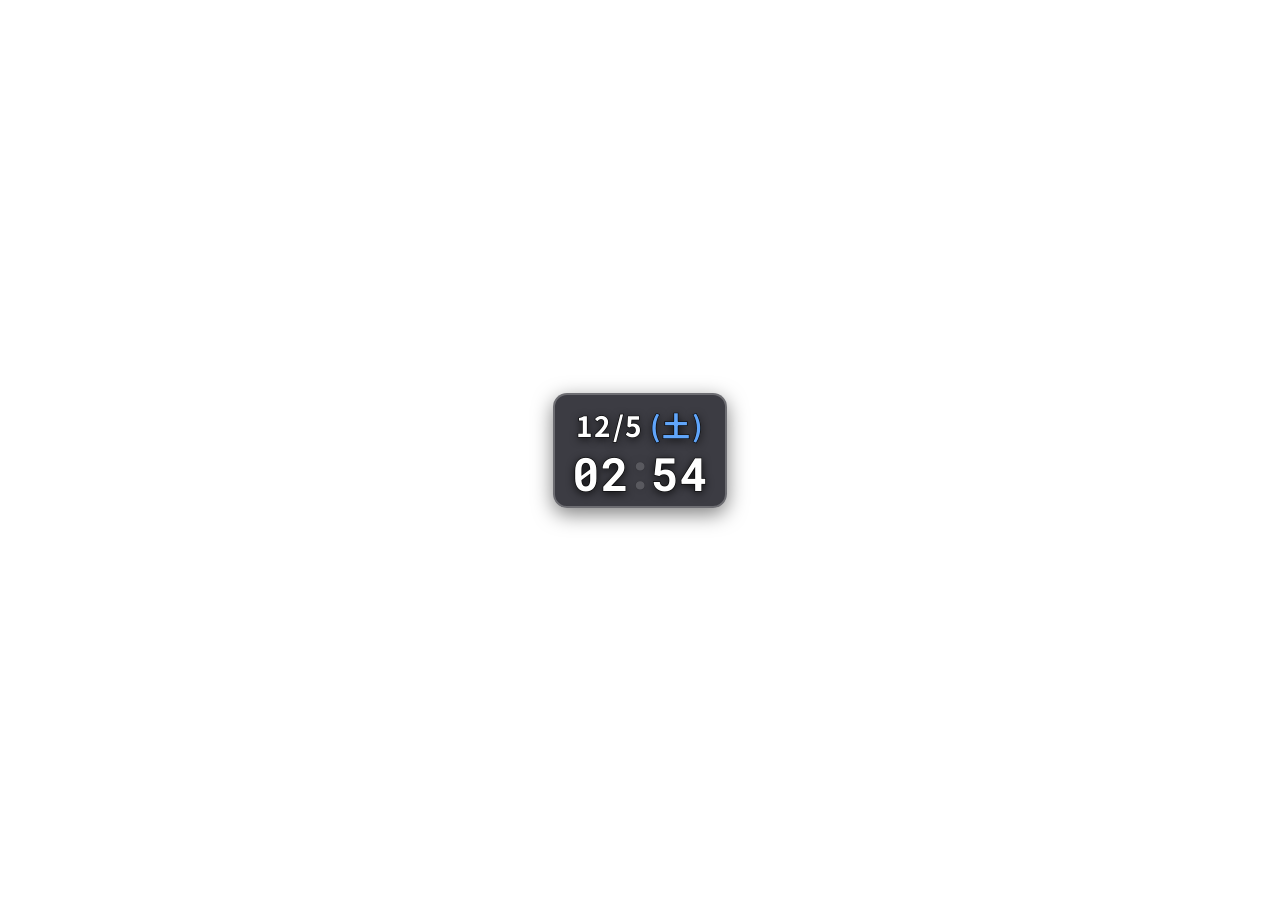
<file: Clock/Date.html>
<!DOCTYPE html>
<html lang="ja">
<head>
  <meta charset="UTF-8">
  <meta name="viewport" content="width=device-width, initial-scale=1.0">
  <title>Stream Clock & Date Widget</title>
  <!-- 等幅性に優れた Google Fonts -->
  <link rel="preconnect" href="https://fonts.googleapis.com">
  <link rel="preconnect" href="https://fonts.gstatic.com" crossorigin>
  <link href="https://fonts.googleapis.com/css2?family=Noto+Sans+JP:wght@700&family=Roboto+Mono:wght@700&display=swap" rel="stylesheet">

  <link rel="stylesheet" href="css/style.css">
</head>
<body>

  <div class="clock-card">
    <!-- 1行目: 日付と曜日 -->
    <div class="date-row">
      <span id="date-text">--/--</span>
      <span id="day-text" class="day-text">(--)</span>
    </div>

    <!-- 2行目: 時刻 (hh:mm) -->
    <div class="time-row">
      <span id="h1" class="digit">0</span>
      <span id="h2" class="digit">0</span>
      <span id="colon" class="colon">:</span>
      <span id="m1" class="digit">0</span>
      <span id="m2" class="digit">0</span>
    </div>
  </div>

  <script src="js/clock.js"></script>
</body>
</html>
</file>
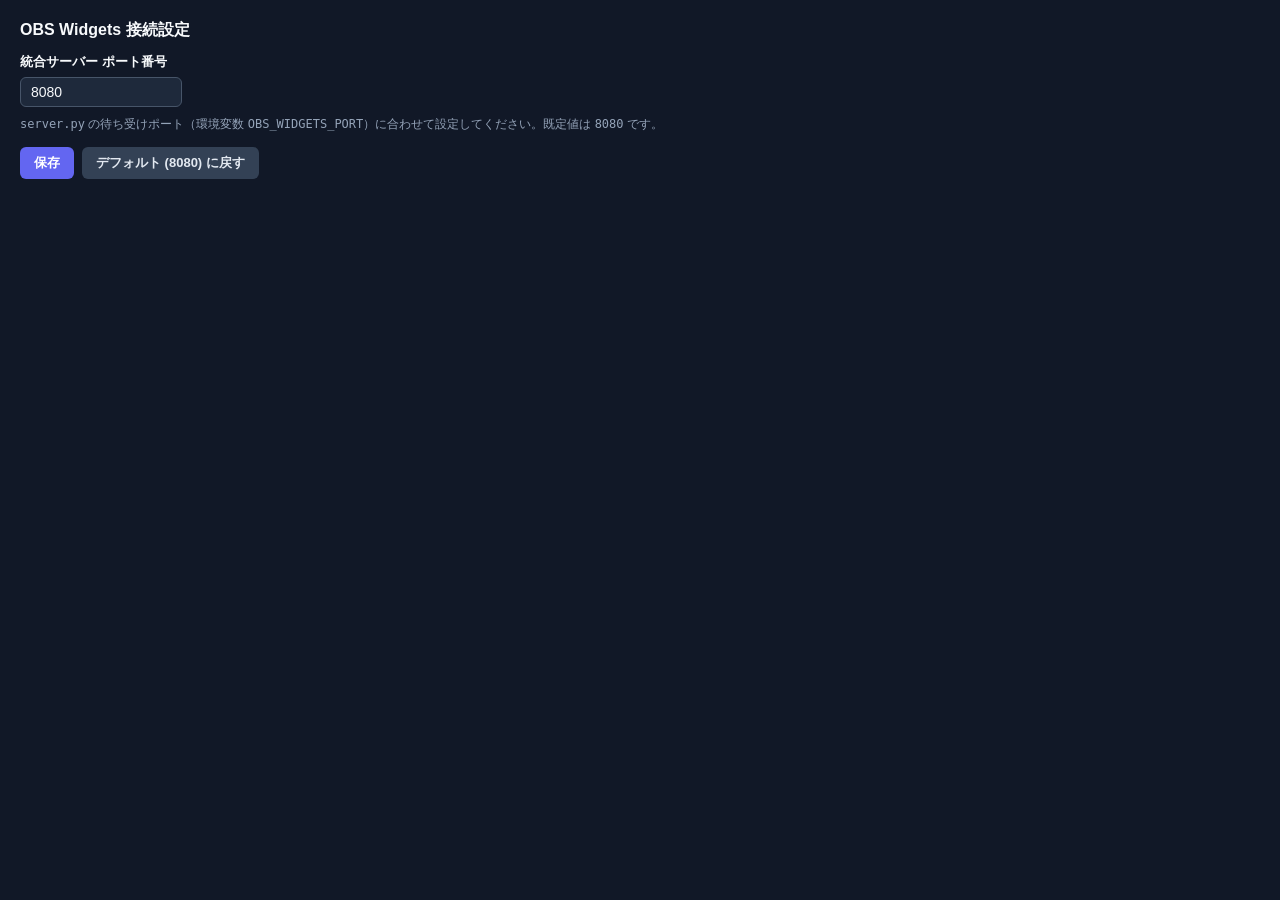
<file: jimakuChan-auto-lang/options.html>
<!DOCTYPE html>
<html lang="ja">
<head>
  <meta charset="UTF-8">
  <title>jimakuChan Auto Language Bridge 設定</title>
  <style>
    body {
      font-family: -apple-system, BlinkMacSystemFont, "Segoe UI", Roboto, sans-serif;
      background: #111827;
      color: #f8fafc;
      margin: 0;
      padding: 20px;
      min-width: 340px;
    }
    h1 {
      font-size: 16px;
      margin: 0 0 12px;
    }
    label {
      display: block;
      font-size: 13px;
      font-weight: 600;
      margin-bottom: 6px;
    }
    input[type="number"] {
      width: 140px;
      padding: 6px 10px;
      border-radius: 6px;
      border: 1px solid #475569;
      background: #1e293b;
      color: #f8fafc;
      font-size: 14px;
    }
    .hint {
      font-size: 12px;
      color: #94a3b8;
      margin: 8px 0 14px;
      line-height: 1.5;
    }
    .actions {
      display: flex;
      gap: 8px;
    }
    button {
      padding: 7px 14px;
      border-radius: 6px;
      border: none;
      font-size: 13px;
      font-weight: 600;
      cursor: pointer;
    }
    #btn-save {
      background: #6366f1;
      color: #ffffff;
    }
    #btn-reset {
      background: #334155;
      color: #e2e8f0;
    }
    #status {
      margin-top: 12px;
      font-size: 12px;
      min-height: 18px;
    }
    .status-ok { color: #34d399; }
    .status-err { color: #f87171; }
  </style>
</head>
<body>
  <h1>OBS Widgets 接続設定</h1>
  <label for="server-port">統合サーバー ポート番号</label>
  <input type="number" id="server-port" min="1" max="65535" step="1" value="8080">
  <p class="hint">
    <code>server.py</code> の待ち受けポート（環境変数 <code>OBS_WIDGETS_PORT</code>）に合わせて設定してください。既定値は <code>8080</code> です。
  </p>
  <div class="actions">
    <button id="btn-save" type="button">保存</button>
    <button id="btn-reset" type="button">デフォルト (8080) に戻す</button>
  </div>
  <div id="status" role="status" aria-live="polite"></div>
  <script src="options.js"></script>
</body>
</html>
</file>
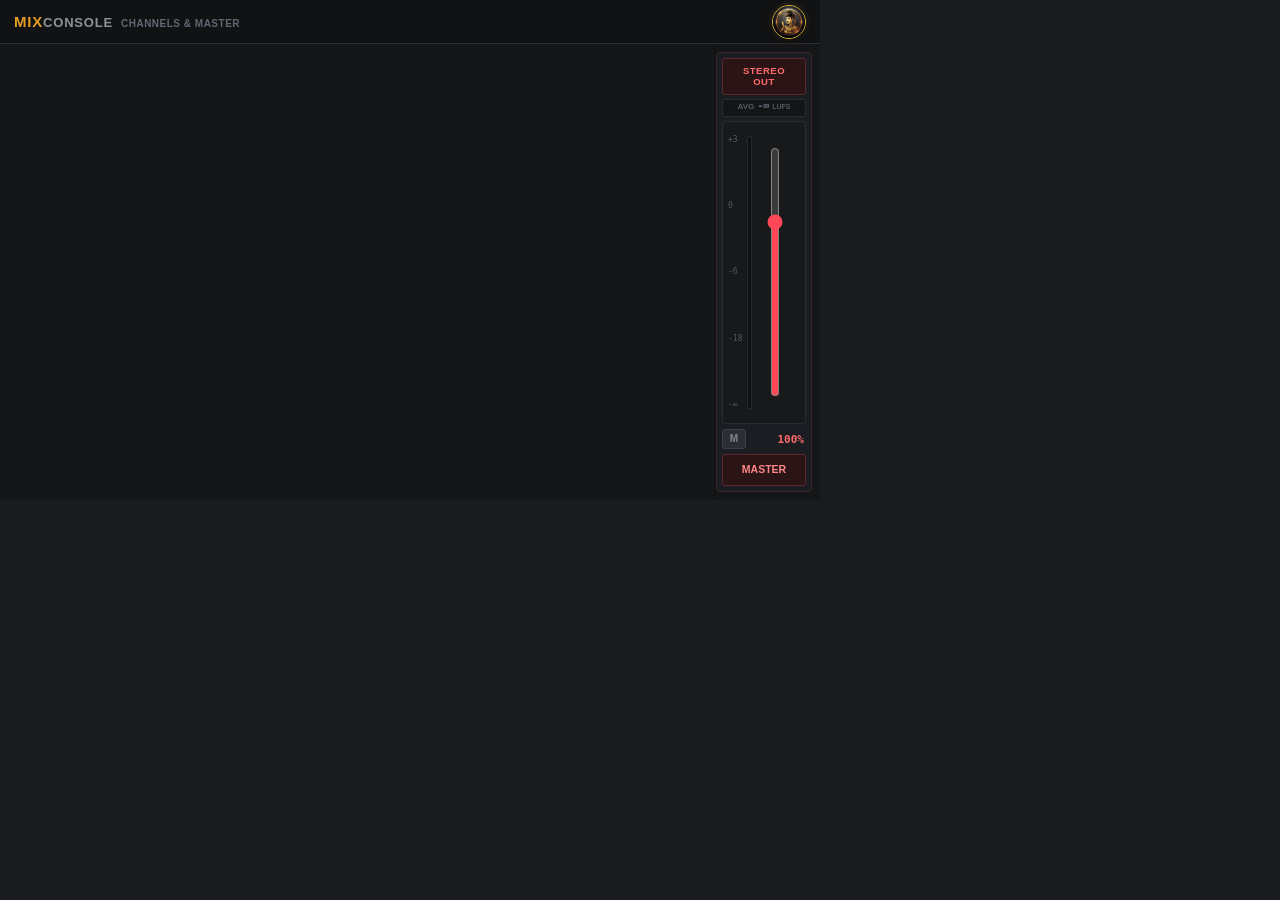
<file: twitch-audio-panner/popup.html>
<!DOCTYPE html>
<html lang="ja">
<head>
  <meta charset="utf-8">
  <link rel="stylesheet" href="popup.css">
</head>
<body>
  <header>
    <div class="header-brand-group">
      <span><span class="brand">MIX</span>CONSOLE</span>
      <span class="sub-brand">CHANNELS & MASTER</span>
    </div>

    <!-- 聖徳太子（メダリオン大アイコンボタン） -->
    <button class="shotoku-btn" id="shotokuBtn" title="聖徳太子（オートパン＆オートレベラー）">
      <img src="icons/shotoku.png" class="shotoku-img" alt="聖徳太子">
    </button>
  </header>

  <div class="mixer-viewport">
    <div id="mixerRack"></div>

    <!-- 右端固定マスタートラック -->
    <div class="master-wrapper">
      <div class="channel-strip master-strip">
        <div class="master-header-box">
          <div class="master-header-text">STEREO<br>OUT</div>
        </div>

        <!-- マスター平均LUFS表示 -->
        <div class="lufs-meter-box" id="master-lufs-box">
          <span class="lufs-tag">AVG</span>
          <span class="lufs-num" id="master-lufs-num">-∞</span>
          <span class="lufs-unit">LUFS</span>
        </div>

        <div class="fader-area" style="flex: 1;">
          <div class="db-scale">
            <span>+3</span>
            <span>0</span>
            <span>-6</span>
            <span>-18</span>
            <span>-∞</span>
          </div>
          <!-- マスター用縦型LEDメーター -->
          <div class="meter-track master-meter-track">
            <div class="meter-bar" id="master-meter-bar"></div>
          </div>
          <input type="range" class="ch-fader master-fader" id="masterVol" min="0" max="1.4" step="0.02" value="1.0">
        </div>

        <div class="fader-footer">
          <button class="mute-btn" id="masterMute" style="width: 24px; height: 20px;">M</button>
          <span class="vol-value master-vol-val" id="masterVolVal">100%</span>
        </div>

        <div class="track-name master-title">MASTER</div>
      </div>
    </div>
  </div>

  <!-- Arturia Pre 1973 Style EQ Modal Dialog -->
  <div class="modal-overlay" id="eqModal">
    <div class="modal-card pre1973-panel">
      <!-- パネル四隅のヴィンテージ・マイナスネジ -->
      <div class="panel-screw screw-tl"></div>
      <div class="panel-screw screw-tr"></div>
      <div class="panel-screw screw-bl"></div>
      <div class="panel-screw screw-br"></div>

      <!-- パネルヘッダー -->
      <div class="pre1973-header">
        <div class="pre1973-brand">
          <div class="lamp-led" id="eqLampLed" title="EQ ACTIVE"></div>
          <span class="brand-title">PRE 1973</span>
          <span class="brand-sub">VINTAGE 3-BAND EQ & HPF</span>
        </div>
        <div class="header-right">
          <div class="modal-track-badge" id="modalTrackTitle">TRACK</div>
          <button class="modal-close-btn" id="modalCloseBtn" title="Close">✕</button>
        </div>
      </div>

      <!-- パネルメインボディ -->
      <div class="pre1973-body">
        <!-- 左端: プリアンプ＆EQトグル＆リセット -->
        <div class="preamp-panel">
          <div class="preamp-title">PREAMP / TRIM</div>

          <!-- アイコニックな赤いマルコーニノブ -->
          <div class="red-knob-container">
            <div class="marconi-red-knob" id="m-red-knob" title="Input Trim (-6dB〜+6dB / ↕Drag or Wheel)">
              <div class="marconi-pointer" id="m-red-pointer"></div>
            </div>
            <div class="val-badge" id="m-red-val">0.0 dB</div>
          </div>

          <!-- メタル調 EQ トグルスイッチ -->
          <div class="toggle-section">
            <div class="toggle-label">EQ ACTIVE</div>
            <div class="vintage-toggle" id="m-eq-toggle" title="EQ IN / BYPASS">
              <div class="toggle-lever"></div>
            </div>
          </div>

          <button class="flat-btn" id="modalResetBtn" title="All EQ Gains to 0dB">FLAT EQ</button>
        </div>

        <!-- 右側: 独立ノブラック (HPF / LOW / MID / HIGH) -->
        <div class="eq-racks-panel">
          <!-- 1. HIGH PASS FILTER (HPF) -->
          <div class="band-column col-hpf" id="band-col-hpf">
            <div>
              <div class="band-head-tag hpf-accent">HPF</div>
              <div class="band-sub-tag">18dB/OCT</div>
            </div>

            <div class="knob-unit" style="margin: auto 0;">
              <span class="knob-unit-label lbl-freq">CUTOFF</span>
              <div class="knob-holder">
                <div class="scale-plate">
                  <span class="s-txt" style="bottom: 4px; left: 2px;">OFF</span>
                  <span class="s-txt" style="top: 8px; left: 8px;">50</span>
                  <span class="s-txt" style="top: 0px; left: 24px;">80</span>
                  <span class="s-txt" style="top: 8px; right: 8px;">160</span>
                  <span class="s-txt" style="bottom: 4px; right: 2px;">300</span>
                </div>
                <div class="silver-metal-knob" id="m-hpf-knob" title="High Pass Filter (OFF, 50, 80, 160, 300Hz)">
                  <div class="silver-pointer" id="m-hpf-pointer"></div>
                </div>
              </div>
            </div>

            <div class="param-display-box">
              <div class="param-data-row">
                <span class="p-label">HPF</span>
                <span class="p-val hpf-accent" id="m-eq-hpf-val">OFF</span>
              </div>
            </div>
          </div>

          <!-- 2. LOW SHELF (GAIN + FREQ 独立ノブ) -->
          <div class="band-column col-low" id="band-col-low">
            <div>
              <div class="band-head-tag low-accent">LOW</div>
              <div class="band-sub-tag">LOW-SHELF</div>
            </div>

            <!-- GAIN ノブ (青) -->
            <div class="knob-unit">
              <span class="knob-unit-label lbl-gain">GAIN</span>
              <div class="knob-holder">
                <div class="scale-plate">
                  <span class="s-txt" style="bottom: 5px; left: 3px;">-12</span>
                  <span class="s-txt" style="top: 0px; left: 24px;">0</span>
                  <span class="s-txt" style="bottom: 5px; right: 3px;">+12</span>
                </div>
                <div class="neve-blue-knob" id="m-low-gain-knob" title="Low Gain (-12dB〜+12dB)">
                  <div class="blue-pointer" id="m-low-gain-pointer"></div>
                </div>
              </div>
            </div>

            <!-- FREQ ノブ (シルバー) -->
            <div class="knob-unit">
              <span class="knob-unit-label lbl-freq">FREQ</span>
              <div class="knob-holder">
                <div class="scale-plate">
                  <span class="s-txt" style="bottom: 5px; left: 3px;">40</span>
                  <span class="s-txt" style="top: 0px; left: 20px;">200</span>
                  <span class="s-txt" style="bottom: 5px; right: 3px;">600</span>
                </div>
                <div class="silver-metal-knob" id="m-low-freq-knob" title="Low Freq (40Hz〜600Hz)">
                  <div class="silver-pointer" id="m-low-freq-pointer"></div>
                </div>
              </div>
            </div>

            <div class="param-display-box">
              <div class="param-data-row">
                <span class="p-label">GAIN</span>
                <span class="p-val low-accent" id="m-eq-low-gain-val">0.0 dB</span>
              </div>
              <div class="param-data-row">
                <span class="p-label">FREQ</span>
                <span class="p-val" id="m-eq-low-freq-val">200 Hz</span>
              </div>
            </div>
          </div>

          <!-- 3. MIDRANGE (GAIN + FREQ + Q 独立ノブ) -->
          <div class="band-column col-mid" id="band-col-mid">
            <div>
              <div class="band-head-tag mid-accent">MID</div>
              <div class="band-sub-tag">PEAKING</div>
            </div>

            <!-- GAIN ノブ (青) -->
            <div class="knob-unit">
              <span class="knob-unit-label lbl-gain">GAIN</span>
              <div class="knob-holder">
                <div class="scale-plate">
                  <span class="s-txt" style="bottom: 5px; left: 3px;">-12</span>
                  <span class="s-txt" style="top: 0px; left: 24px;">0</span>
                  <span class="s-txt" style="bottom: 5px; right: 3px;">+12</span>
                </div>
                <div class="neve-blue-knob" id="m-mid-gain-knob" title="Mid Gain (-12dB〜+12dB)">
                  <div class="blue-pointer" id="m-mid-gain-pointer"></div>
                </div>
              </div>
            </div>

            <!-- FREQ ノブ (シルバー) -->
            <div class="knob-unit">
              <span class="knob-unit-label lbl-freq">FREQ</span>
              <div class="knob-holder">
                <div class="scale-plate">
                  <span class="s-txt" style="bottom: 5px; left: 3px;">.36</span>
                  <span class="s-txt" style="top: 0px; left: 20px;">1.5k</span>
                  <span class="s-txt" style="bottom: 5px; right: 3px;">6k</span>
                </div>
                <div class="silver-metal-knob" id="m-mid-freq-knob" title="Mid Freq (200Hz〜6kHz)">
                  <div class="silver-pointer" id="m-mid-freq-pointer"></div>
                </div>
              </div>
            </div>

            <!-- MID Q ミニノブ -->
            <div class="mid-q-row">
              <span class="q-label">Q</span>
              <div class="mini-knob-container">
                <div class="mini-metal-knob" id="m-mid-q-knob" title="Bandwidth Q (0.3〜5.0)">
                  <div class="mini-pointer" id="m-mid-q-pointer"></div>
                </div>
                <span class="q-val-text" id="m-eq-mid-q-val">1.0</span>
              </div>
            </div>

            <div class="param-display-box">
              <div class="param-data-row">
                <span class="p-label">GAIN</span>
                <span class="p-val mid-accent" id="m-eq-mid-gain-val">0.0 dB</span>
              </div>
              <div class="param-data-row">
                <span class="p-label">FREQ</span>
                <span class="p-val" id="m-eq-mid-freq-val">1.5 kHz</span>
              </div>
            </div>
          </div>

          <!-- 4. HIGH SHELF (GAIN 独立ノブ + 12kHz FIXED) -->
          <div class="band-column col-hi" id="band-col-hi">
            <div>
              <div class="band-head-tag hi-accent">HIGH</div>
              <div class="band-sub-tag">HIGH-SHELF</div>
            </div>

            <!-- GAIN ノブ (大型青ノブ) -->
            <div class="knob-unit" style="margin: auto 0;">
              <span class="knob-unit-label lbl-gain">GAIN</span>
              <div class="knob-holder" style="width: 66px; height: 66px;">
                <div class="scale-plate">
                  <span class="s-txt" style="bottom: 5px; left: 3px;">-12</span>
                  <span class="s-txt" style="top: 10px; left: 5px;">-6</span>
                  <span class="s-txt" style="top: 0px; left: 28px;">0</span>
                  <span class="s-txt" style="top: 10px; right: 5px;">+6</span>
                  <span class="s-txt" style="bottom: 5px; right: 3px;">+12</span>
                </div>
                <div class="neve-blue-knob large" id="m-hi-gain-knob" title="High Gain (-12dB〜+12dB)">
                  <div class="blue-pointer" id="m-hi-gain-pointer"></div>
                </div>
              </div>
              <div class="fixed-freq-badge">12 kHz FIXED</div>
            </div>

            <div class="param-display-box">
              <div class="param-data-row">
                <span class="p-label">GAIN</span>
                <span class="p-val hi-accent" id="m-eq-hi-gain-val">0.0 dB</span>
              </div>
              <div class="param-data-row">
                <span class="p-label">FREQ</span>
                <span class="p-val">12.0 kHz</span>
              </div>
            </div>
          </div>
        </div>
      </div>

      <!-- パネルフッター -->
      <div class="pre1973-footer">
        <span class="footer-help-text">DRAG ↕: ROTATE | DBL-CLICK: RESET | WHEEL: FINE</span>
        <button class="pre1973-done-btn" id="modalDoneBtn">DONE</button>
      </div>
    </div>
  </div>

  <script src="js/rotary-and-utils.js"></script>
  <script src="popup.js"></script>
</body>
</html>
</file>
<file: Clock/css/style.css>
/* ========================================================
 * カスタマイズ設定
 * ======================================================== */
:root {
  /* 文字色 & アクセントカラー */
  --text-color: #ffffff;
  --accent-color: #fff; /* 曜日・コロンの色 */

  /* 枠の幅：max-contentでスリムに自動フィット */
  --card-width: max-content;

  /* 枠の内側余白 */
  --padding: 10px 16px;

  /* 文字サイズ */
  --date-font-size: 28px;
  --time-font-size: 46px;

  /* 枠線の丸みと色 */
  --border-radius: 14px;
  --border-color: rgba(255, 255, 255, 0.25);
  --bg-color: rgba(18, 18, 26, 0.82);

  /* 文字の縁取り・影 */
  --text-stroke: 1.2px rgba(0, 0, 0, 0.85);
  --text-shadow: 0 2px 8px rgba(0, 0, 0, 0.85);
}

* {
  box-sizing: border-box;
  margin: 0;
  padding: 0;
}

html, body {
  width: 100%;
  height: 100%;
  overflow: hidden;
  background: transparent;
  display: flex;
  align-items: center;
  justify-content: center;
  font-family: 'Noto Sans JP', sans-serif;
}

/* 時計カード */
.clock-card {
  width: var(--card-width);
  display: flex;
  flex-direction: column;
  align-items: center;
  justify-content: center;
  background: var(--bg-color);
  padding: var(--padding);
  border: 2px solid var(--border-color);
  border-radius: var(--border-radius);
  box-shadow: 0 6px 20px rgba(0, 0, 0, 0.5);
}

/* 1行目：日付と曜日 */
.date-row {
  font-size: var(--date-font-size);
  font-weight: 700;
  color: var(--text-color);
  letter-spacing: 0.05em;
  white-space: nowrap;
  display: flex;
  align-items: center;
  justify-content: center;
  gap: 6px;
  -webkit-text-stroke: var(--text-stroke);
  paint-order: stroke fill;
  text-shadow: var(--text-shadow);
}

.day-text { color: var(--accent-color); }
.day-text.sat { color: #60a5fa; }
.day-text.sun { color: #f87171; }

/* 2行目：時刻コンテナ（CSS Gridで5マス完全固定） */
.time-row {
  font-family: 'Roboto Mono', monospace;
  font-size: var(--time-font-size);
  font-weight: 700;
  color: var(--text-color);
  display: grid;
  /* 5列: 時(0.65em × 2), コロン(0.42em), 分(0.65em × 2) */
  grid-template-columns: 0.65em 0.65em 0.42em 0.65em 0.65em;
  align-items: center;
  justify-items: center;
  line-height: 1;
  margin-top: 5px;
  -webkit-text-stroke: var(--text-stroke);
  paint-order: stroke fill;
  text-shadow: var(--text-shadow);
}

/* 数字マス */
.digit {
  display: flex;
  align-items: center;
  justify-content: center;
  width: 100%;
}

/* コロン（点滅スタイル） */
.colon {
  display: flex;
  align-items: center;
  justify-content: center;
  width: 100%;
  color: var(--accent-color);
  transform: translateY(-0.05em);
  transition: opacity 0.08s ease;
}

/* 消灯時の透明度（完全に消したい場合は 0） */
.colon.blink-off {
  opacity: 0.15;
}
</file>
<file: twitch-audio-panner/popup.css>
* {
  box-sizing: border-box;
  margin: 0;
  padding: 0;
  user-select: none;
}
body {
  min-width: 580px;
  max-width: 820px;
  height: 500px;
  background-color: #1a1b1e;
  color: #c5c6c8;
  font-family: -apple-system, BlinkMacSystemFont, "Segoe UI", Roboto, sans-serif;
  overflow: hidden;
  display: flex;
  flex-direction: column;
  position: relative;
}

header {
  height: 44px;
  background: #111214;
  border-bottom: 1px solid #2d2f34;
  display: flex;
  align-items: center;
  justify-content: space-between;
  padding: 0 14px;
  font-size: 13px;
  font-weight: 700;
  letter-spacing: 0.8px;
  color: #8f9299;
}
.header-brand-group {
  display: flex;
  align-items: baseline;
  gap: 8px;
}
header span.brand {
  color: #e59b24;
  font-size: 15px;
}
.sub-brand {
  font-size: 10px;
  color: #636773;
  letter-spacing: 0.5px;
}

/* 聖徳太子（メダリオン大アイコンボタン） */
.shotoku-btn {
  width: 34px;
  height: 34px;
  padding: 0;
  background: #1b1710;
  border: 1.5px solid #d4af37;
  border-radius: 50%;
  cursor: pointer;
  display: flex;
  align-items: center;
  justify-content: center;
  box-shadow: 0 2px 6px rgba(0, 0, 0, 0.6), 0 0 6px rgba(212, 175, 55, 0.25);
  transition: all 0.2s ease;
  position: relative;
  overflow: visible;
  flex-shrink: 0;
}
.shotoku-btn:hover {
  border-color: #ffd700;
  box-shadow: 0 0 12px rgba(255, 215, 0, 0.7);
  transform: scale(1.06);
}
.shotoku-btn:active {
  transform: scale(0.95);
}
.shotoku-img {
  width: 100%;
  height: 100%;
  border-radius: 50%;
  object-fit: cover;
  display: block;
  pointer-events: none;
}
.shotoku-btn.measuring {
  border-color: #ff9f1a;
  pointer-events: none;
  animation: shotokuPulse 1.2s infinite ease-in-out;
}
@keyframes shotokuPulse {
  0% { box-shadow: 0 0 4px rgba(255, 159, 26, 0.5); transform: scale(1.0); }
  50% { box-shadow: 0 0 18px rgba(255, 159, 26, 1.0); transform: scale(1.08); border-color: #ffd077; }
  100% { box-shadow: 0 0 4px rgba(255, 159, 26, 0.5); transform: scale(1.0); }
}
.shotoku-btn.done {
  border-color: #2ecc71;
  box-shadow: 0 0 16px rgba(46, 204, 113, 0.9);
  pointer-events: none;
  transform: scale(1.05);
}
.shotoku-btn.warn {
  border-color: #ff4757;
  box-shadow: 0 0 12px rgba(255, 71, 87, 0.8);
  animation: shotokuShake 0.4s ease-in-out;
}
@keyframes shotokuShake {
  0%, 100% { transform: translateX(0); }
  20%, 60% { transform: translateX(-3px); }
  40%, 80% { transform: translateX(3px); }
}

.mixer-viewport {
  flex: 1;
  display: flex;
  flex-direction: row;
  background: #151618;
  overflow: hidden;
  position: relative;
}

#mixerRack {
  flex: 1;
  display: flex;
  flex-direction: row;
  gap: 4px;
  padding: 8px;
  overflow-x: auto;
  overflow-y: hidden;
}
#mixerRack::-webkit-scrollbar {
  height: 7px;
}
#mixerRack::-webkit-scrollbar-track {
  background: #151618;
}
#mixerRack::-webkit-scrollbar-thumb {
  background: #383b44;
  border-radius: 4px;
}

.empty-msg {
  margin: auto;
  font-size: 13px;
  color: #60636a;
  letter-spacing: 0.5px;
}

/* チャンネルストリップ (幅 96px) */
.channel-strip {
  width: 96px;
  min-width: 96px;
  height: 100%;
  background: #222428;
  border: 1px solid #2d3036;
  border-radius: 4px;
  display: flex;
  flex-direction: column;
  padding: 5px;
  position: relative;
}

/* ヘッダー: 接続ボタン & EQ Edit ボタン */
.ch-header-row {
  display: flex;
  gap: 4px;
  margin-bottom: 5px;
}
.connect-btn {
  flex: 1;
  height: 22px;
  background: #2b2e35;
  border: 1px solid #3c4049;
  color: #9da0a8;
  font-size: 10px;
  font-weight: bold;
  border-radius: 3px;
  cursor: pointer;
  line-height: 20px;
  text-align: center;
  text-transform: uppercase;
  transition: all 0.15s ease;
}
.connect-btn:hover {
  background: #383c45;
  color: #fff;
}
.connect-btn.active {
  background: #1e3a2f;
  border-color: #2ecc71;
  color: #2ecc71;
  box-shadow: inset 0 0 5px rgba(46, 204, 113, 0.4);
  cursor: pointer;
}
.connect-btn.active:hover {
  background: #284c3e;
  border-color: #3fe285;
  color: #ffffff;
}

/* Cubase風 [e] ボタン */
.eq-edit-btn {
  width: 22px;
  height: 22px;
  background: #2b2e35;
  border: 1px solid #3c4049;
  color: #8c9099;
  font-size: 11px;
  font-weight: bold;
  border-radius: 50%;
  cursor: pointer;
  display: flex;
  align-items: center;
  justify-content: center;
  line-height: 1;
  transition: all 0.15s ease;
}
.eq-edit-btn:hover {
  background: #383c45;
  color: #fff;
}
.eq-edit-btn.active-eq {
  background: #1d3557;
  border-color: #48dbfb;
  color: #48dbfb;
  box-shadow: 0 0 6px rgba(72, 219, 251, 0.6);
}

/* PAN セクション */
.pan-box {
  background: #18191b;
  border: 1px solid #2a2c31;
  border-radius: 3px;
  padding: 4px 3px;
  display: flex;
  flex-direction: column;
  align-items: center;
  margin-bottom: 4px;
}
.pan-label-row {
  width: 100%;
  display: flex;
  justify-content: space-between;
  font-size: 9px;
  font-weight: 700;
  color: #6a6e78;
  padding: 0 3px;
  line-height: 1;
}
.pan-value {
  font-family: monospace;
  font-size: 11px;
  font-weight: bold;
  color: #00d2ff;
  margin-bottom: 3px;
}
input[type=range].pan-slider {
  -webkit-appearance: none;
  width: 90%;
  height: 4px;
  background: #2d3036;
  border-radius: 2px;
  outline: none;
  cursor: pointer;
}
input[type=range].pan-slider::-webkit-slider-thumb {
  -webkit-appearance: none;
  width: 12px;
  height: 12px;
  border-radius: 50%;
  background: #00d2ff;
  border: 1px solid #ffffff;
  cursor: ew-resize;
}

/* ★ 平均LUFS数値表示ボックス (A案) ★ */
.lufs-meter-box {
  width: 100%;
  height: 18px;
  background: #141517;
  border: 1px solid #282a30;
  border-radius: 2px;
  display: flex;
  align-items: baseline;
  justify-content: center;
  gap: 3px;
  padding: 0 4px;
  margin-bottom: 4px;
}
.lufs-tag {
  font-size: 8px;
  color: #555963;
  font-weight: 800;
}
.lufs-num {
  font-family: monospace;
  font-size: 10px;
  font-weight: bold;
  color: #6a6e7a;
  transition: color 0.15s ease;
}
.lufs-unit {
  font-size: 7px;
  color: #555963;
  font-weight: 700;
}
.lufs-num.sweet {
  color: #00d2ff !important;
  text-shadow: 0 0 6px rgba(0, 210, 255, 0.6);
}
.lufs-num.warm {
  color: #feca57 !important;
}
.lufs-num.hot {
  color: #ff5252 !important;
  text-shadow: 0 0 6px rgba(255, 82, 82, 0.6);
}

/* フェーダー & スケール & 縦型LEDレベルメーター (B案) */
.fader-area {
  flex: 1;
  background: #18191b;
  border: 1px solid #2a2c31;
  border-radius: 3px;
  display: flex;
  position: relative;
  padding: 8px 0;
  justify-content: center;
  align-items: center;
}
.db-scale {
  position: absolute;
  left: 5px;
  top: 14px;
  bottom: 14px;
  display: flex;
  flex-direction: column;
  justify-content: space-between;
  font-size: 8px;
  font-family: monospace;
  color: #555963;
  pointer-events: none;
  line-height: 1;
}
/* 縦型LEDレベルメーターバー */
.meter-track {
  position: absolute;
  left: 24px;
  top: 14px;
  bottom: 14px;
  width: 5px;
  background: #101113;
  border: 1px solid #262830;
  border-radius: 1px;
  overflow: hidden;
  display: flex;
  align-items: flex-end;
}
.meter-bar {
  width: 100%;
  height: 0%;
  background: linear-gradient(0deg, #2ecc71 0%, #2ecc71 65%, #f1c40f 82%, #e74c3c 100%);
  transition: height 0.08s ease-out;
  border-radius: 1px 1px 0 0;
}
input[type=range].ch-fader {
  writing-mode: vertical-lr;
  direction: rtl;
  width: 28px;
  height: 195px;
  cursor: ns-resize;
  accent-color: #e59b24;
  margin-left: 22px;
}

/* Mute / Solo ボタン & 数値 */
.fader-footer {
  display: flex;
  align-items: center;
  justify-content: space-between;
  margin: 5px 0;
  gap: 3px;
}
.btn-group {
  display: flex;
  gap: 3px;
}
.mute-btn, .solo-btn {
  width: 20px;
  height: 20px;
  background: #2b2e35;
  border: 1px solid #3c4049;
  font-size: 10px;
  font-weight: 800;
  border-radius: 3px;
  cursor: pointer;
  line-height: 18px;
  text-align: center;
  transition: all 0.15s ease;
}
.mute-btn { color: #828792; }
.mute-btn.active {
  background: #b33939;
  border-color: #ff5252;
  color: #ffffff;
}
.solo-btn { color: #828792; }
.solo-btn.active {
  background: #d4ac0d;
  border-color: #f1c40f;
  color: #111214;
}

.vol-value {
  flex: 1;
  text-align: right;
  font-family: monospace;
  font-size: 11px;
  font-weight: bold;
  color: #e59b24;
  padding-right: 2px;
}

.track-name {
  height: 32px;
  background: #111214;
  border: 1px solid #2a2c31;
  border-radius: 3px;
  font-size: 10.5px;
  color: #a0a4ad;
  padding: 3px 5px;
  line-height: 1.25;
  overflow: hidden;
  display: -webkit-box;
  -webkit-line-clamp: 2;
  -webkit-box-orient: vertical;
  word-break: break-all;
}

/* マスタートラック */
.master-wrapper {
  padding: 8px 8px 8px 0;
  background: #151618;
  border-left: 2px solid #111214;
  display: flex;
}
.master-strip {
  background: #1c1d22;
  border: 1px solid #3d2426;
  width: 96px;
  min-width: 96px;
}
.master-header-box {
  background: #2b1416;
  border: 1px solid #5c282a;
  border-radius: 3px;
  padding: 6px 2px;
  text-align: center;
  margin-bottom: 4px;
}
.master-header-text {
  font-size: 9.5px;
  font-weight: 800;
  color: #ff6b6b;
  letter-spacing: 0.5px;
  line-height: 1.2;
}
.master-meter-track {
  left: 24px !important;
  top: 14px !important;
  bottom: 14px !important;
}
.master-fader {
  height: 250px !important;
  accent-color: #ff4757 !important;
  margin-left: 22px !important;
}
.master-vol-val { color: #ff6b6b !important; }
.master-title {
  background: #2b1416;
  border-color: #5c282a;
  color: #ff8787;
  font-weight: 800;
  text-align: center;
  display: flex;
  align-items: center;
  justify-content: center;
}

/* ========================================================
   Arturia Pre 1973 風 Vintage Single Knobs EQ Panel (幅 580px)
   ======================================================== */
.modal-overlay {
  position: absolute;
  top: 0;
  left: 0;
  right: 0;
  bottom: 0;
  background: rgba(10, 12, 16, 0.86);
  backdrop-filter: blur(4px);
  display: none;
  align-items: center;
  justify-content: center;
  z-index: 100;
}
.modal-card.pre1973-panel {
  width: 580px;
  height: 415px;
  background: linear-gradient(180deg, #3d4a57 0%, #34404c 45%, #2a343f 100%);
  border: 2px solid #1a222a;
  border-radius: 6px;
  box-shadow: 0 16px 40px rgba(0, 0, 0, 0.92), inset 0 1px 1px rgba(255, 255, 255, 0.22), inset 0 -1px 2px rgba(0, 0, 0, 0.8);
  display: flex;
  flex-direction: column;
  overflow: hidden;
  position: relative;
}

/* パネル四隅のヴィンテージ・マイナスネジ */
.panel-screw {
  position: absolute;
  width: 9px;
  height: 9px;
  border-radius: 50%;
  background: radial-gradient(circle at 35% 35%, #7a8288 0%, #3a4046 80%, #1e2226 100%);
  box-shadow: inset 0 1px 1px rgba(255, 255, 255, 0.5), 0 1px 2px rgba(0, 0, 0, 0.6);
  z-index: 10;
}
.panel-screw::after {
  content: '';
  position: absolute;
  top: 50%;
  left: 15%;
  right: 15%;
  height: 1.5px;
  background: #111417;
  transform: translateY(-50%) rotate(35deg);
  box-shadow: 0 0.8px 0 rgba(255, 255, 255, 0.2);
}
.screw-tl { top: 6px; left: 8px; }
.screw-tr { top: 6px; right: 8px; }
.screw-bl { bottom: 6px; left: 8px; }
.screw-br { bottom: 6px; right: 8px; }

/* ヘッダー */
.pre1973-header {
  background: #181d24;
  padding: 6px 20px;
  border-bottom: 2px solid #232a33;
  display: flex;
  justify-content: space-between;
  align-items: center;
}
.pre1973-brand {
  display: flex;
  align-items: center;
  gap: 8px;
}
.lamp-led {
  width: 9px;
  height: 9px;
  border-radius: 50%;
  background: #ff3838;
  box-shadow: 0 0 7px #ff3838, inset 0 1px 1px #fff;
  transition: all 0.2s ease;
}
.lamp-led.bypass {
  background: #472222;
  box-shadow: none;
}
.brand-title {
  font-size: 13px;
  font-weight: 900;
  letter-spacing: 1.2px;
  color: #e5a73b;
  text-shadow: 0 1px 2px rgba(0,0,0,0.8);
}
.brand-sub {
  font-size: 9px;
  font-weight: 700;
  letter-spacing: 0.8px;
  color: #8c98a5;
}
.header-right {
  display: flex;
  align-items: center;
  gap: 12px;
}
.modal-track-badge {
  font-size: 11px;
  font-weight: 700;
  color: #cbd5e1;
  background: #101318;
  padding: 2px 8px;
  border-radius: 3px;
  border: 1px solid #2d3540;
  max-width: 180px;
  white-space: nowrap;
  overflow: hidden;
  text-overflow: ellipsis;
}
.modal-close-btn {
  background: #252d36;
  border: 1px solid #3c4856;
  color: #94a3b8;
  width: 20px;
  height: 20px;
  border-radius: 3px;
  cursor: pointer;
  font-size: 11px;
  font-weight: bold;
  display: flex;
  align-items: center;
  justify-content: center;
  line-height: 1;
  transition: all 0.15s ease;
}
.modal-close-btn:hover { background: #3c4856; color: #fff; }

/* メインボディ */
.pre1973-body {
  flex: 1;
  display: flex;
  flex-direction: row;
  padding: 8px 14px 6px 14px;
  gap: 8px;
}

/* 左側: プリアンプ＆トグルセクション */
.preamp-panel {
  width: 95px;
  background: #232c36;
  border: 1px solid #1a222a;
  border-radius: 4px;
  padding: 8px 5px;
  display: flex;
  flex-direction: column;
  align-items: center;
  justify-content: space-between;
  box-shadow: inset 0 2px 4px rgba(0,0,0,0.5);
}
.preamp-title {
  font-size: 9px;
  font-weight: 800;
  letter-spacing: 0.6px;
  color: #a4b2c0;
  text-align: center;
}
.red-knob-container {
  display: flex;
  flex-direction: column;
  align-items: center;
  margin: 2px 0;
}
/* Marconi Red Knob */
.marconi-red-knob {
  width: 42px;
  height: 42px;
  border-radius: 50%;
  background: radial-gradient(circle at 35% 30%, #d63031 0%, #991b1b 65%, #600f0f 100%);
  box-shadow: 0 4px 10px rgba(0, 0, 0, 0.7), inset 0 2px 2px rgba(255, 255, 255, 0.4), inset 0 -2px 3px rgba(0, 0, 0, 0.8);
  border: 2px solid #4a0c0c;
  position: relative;
  cursor: ns-resize;
  transition: box-shadow 0.15s ease;
}
.marconi-red-knob:hover {
  box-shadow: 0 0 10px rgba(255, 59, 48, 0.5), inset 0 2px 2px rgba(255, 255, 255, 0.5);
}
.marconi-red-knob::before {
  content: '';
  position: absolute;
  inset: 2px;
  border-radius: 50%;
  background: repeating-conic-gradient(from 0deg, rgba(255,255,255,0.18) 0deg 15deg, rgba(0,0,0,0.25) 15deg 30deg);
  pointer-events: none;
}
.marconi-pointer {
  position: absolute;
  top: 2px;
  left: 50%;
  transform: translateX(-50%);
  width: 2.5px;
  height: 13px;
  background: #ffffff;
  border-radius: 1px;
  box-shadow: 0 0 3px rgba(255,255,255,0.8);
  z-index: 2;
  pointer-events: none;
}
.val-badge {
  margin-top: 3px;
  font-family: monospace;
  font-size: 9.5px;
  font-weight: bold;
  color: #ff7675;
  background: #14171c;
  border: 1px solid #282e38;
  border-radius: 2px;
  padding: 1px 4px;
  min-width: 44px;
  text-align: center;
}

/* トグルスイッチ */
.toggle-section {
  display: flex;
  flex-direction: column;
  align-items: center;
  gap: 2px;
}
.toggle-label {
  font-size: 8px;
  font-weight: 800;
  color: #8c98a5;
  letter-spacing: 0.5px;
}
.vintage-toggle {
  width: 26px;
  height: 32px;
  background: #15181e;
  border: 1px solid #2e3540;
  border-radius: 4px;
  position: relative;
  cursor: pointer;
  display: flex;
  align-items: center;
  justify-content: center;
  box-shadow: inset 0 1px 3px rgba(0,0,0,0.7);
}
.toggle-lever {
  width: 9px;
  height: 16px;
  background: linear-gradient(180deg, #d2d6dc 0%, #858b94 60%, #474b52 100%);
  border-radius: 3px;
  box-shadow: 0 2px 4px rgba(0,0,0,0.7);
  transition: transform 0.15s ease;
  transform: translateY(-5px);
}
.vintage-toggle.off .toggle-lever {
  transform: translateY(5px);
  background: linear-gradient(180deg, #6c727a 0%, #474b52 60%, #2a2c31 100%);
}

.flat-btn {
  width: 100%;
  height: 22px;
  background: #2b333e;
  border: 1px solid #3c4856;
  color: #a4b2c0;
  font-size: 9px;
  font-weight: 800;
  border-radius: 3px;
  cursor: pointer;
  transition: all 0.15s ease;
}
.flat-btn:hover { background: #3b4654; color: #fff; }

/* 右側: 独立ノブラックパネル (HPF / LOW / MID / HIGH) */
.eq-racks-panel {
  flex: 1;
  display: flex;
  flex-direction: row;
  justify-content: space-between;
  gap: 6px;
}
.band-column {
  background: #232c36;
  border: 1px solid #1a222a;
  border-radius: 4px;
  padding: 5px 4px;
  display: flex;
  flex-direction: column;
  align-items: center;
  justify-content: space-between;
  box-shadow: inset 0 2px 4px rgba(0,0,0,0.5);
  position: relative;
}
.col-hpf { width: 85px; }
.col-low { width: 105px; }
.col-mid { width: 115px; }
.col-hi  { width: 95px; }

.band-head-tag {
  font-size: 9.5px;
  font-weight: 900;
  letter-spacing: 0.8px;
  text-align: center;
  line-height: 1.2;
}
.hpf-accent { color: #a55eea; }
.low-accent { color: #ff6b6b; }
.mid-accent { color: #feca57; }
.hi-accent  { color: #00d2ff; }

.band-sub-tag {
  font-size: 7.5px;
  font-weight: 700;
  color: #727e8c;
  letter-spacing: 0.4px;
  text-align: center;
}

/* ノブユニット（各ノブと目盛りのコンテナ） */
.knob-unit {
  display: flex;
  flex-direction: column;
  align-items: center;
  position: relative;
  margin: 2px 0;
}
.knob-unit-label {
  font-size: 7.5px;
  font-weight: 800;
  letter-spacing: 0.5px;
  margin-bottom: 2px;
}
.lbl-gain { color: #00d2ff; }
.lbl-freq { color: #d1d8e0; }

.knob-holder {
  width: 58px;
  height: 58px;
  position: relative;
  display: flex;
  align-items: center;
  justify-content: center;
}

/* 外周目盛りテキスト */
.scale-plate {
  position: absolute;
  inset: 0;
  pointer-events: none;
}
.s-txt {
  position: absolute;
  font-size: 7px;
  font-family: monospace;
  font-weight: bold;
  color: #718093;
  pointer-events: none;
  line-height: 1;
}

/* 1. 青い Neve ノブ (GAIN 用) */
.neve-blue-knob {
  width: 36px;
  height: 36px;
  border-radius: 50%;
  background: radial-gradient(circle at 35% 30%, #3d4f61 0%, #1c2733 75%, #0f151c 100%);
  box-shadow: 0 4px 8px rgba(0,0,0,0.85), inset 0 1.5px 1.5px rgba(255,255,255,0.4), inset 0 -2px 3px rgba(0,0,0,0.9);
  border: 1.5px solid #141b24;
  position: relative;
  cursor: ns-resize;
  transition: box-shadow 0.15s ease;
}
.neve-blue-knob.large {
  width: 44px;
  height: 44px;
}
.neve-blue-knob:hover {
  box-shadow: 0 0 10px rgba(0, 210, 255, 0.45), inset 0 1.5px 1.5px rgba(255,255,255,0.6);
}
.blue-pointer {
  position: absolute;
  top: 2px;
  left: 50%;
  transform: translateX(-50%);
  width: 2px;
  height: 11px;
  background: #ffffff;
  border-radius: 1px;
  box-shadow: 0 0 3px rgba(255,255,255,0.9);
  pointer-events: none;
}
.neve-blue-knob.large .blue-pointer {
  height: 14px;
}

/* 2. シルバー・アルミ削り出しノブ (FREQ / HPF 用) */
.silver-metal-knob {
  width: 36px;
  height: 36px;
  border-radius: 50%;
  background:
    radial-gradient(circle at center, #78828e 0%, #4a535e 65%, #252a30 100%),
    repeating-conic-gradient(from 0deg, rgba(255,255,255,0.18) 0deg 6deg, rgba(0,0,0,0.22) 6deg 12deg);
  box-shadow: 0 4px 8px rgba(0,0,0,0.8), inset 0 1.5px 1.5px rgba(255,255,255,0.5), inset 0 -2px 3px rgba(0,0,0,0.85);
  border: 1.5px solid #23282e;
  position: relative;
  cursor: ns-resize;
  transition: box-shadow 0.15s ease;
}
.silver-metal-knob.large {
  width: 44px;
  height: 44px;
}
.silver-metal-knob:hover {
  box-shadow: 0 0 10px rgba(254, 202, 87, 0.45), inset 0 1.5px 1.5px rgba(255,255,255,0.7);
}
.silver-pointer {
  position: absolute;
  top: 2px;
  left: 50%;
  transform: translateX(-50%);
  width: 2.5px;
  height: 11px;
  background: #ffffff;
  border-radius: 1px;
  box-shadow: 0 0 2.5px rgba(255,255,255,0.9);
  pointer-events: none;
}
.silver-metal-knob.large .silver-pointer {
  height: 14px;
}

/* パラメータ数値ディスプレイ (LED/液晶風) */
.param-display-box {
  width: 100%;
  background: #14171d;
  border: 1px solid #282f3a;
  border-radius: 3px;
  padding: 3px 4px;
  display: flex;
  flex-direction: column;
  gap: 2px;
}
.param-data-row {
  display: flex;
  justify-content: space-between;
  align-items: baseline;
  font-size: 7.5px;
  font-weight: 800;
}
.p-label { color: #6b7989; }
.p-val {
  font-family: monospace;
  font-size: 9px;
  color: #e2e8f0;
  font-weight: bold;
}

/* MID Q コントロール */
.mid-q-row {
  width: 100%;
  display: flex;
  align-items: center;
  justify-content: space-between;
  background: #181d24;
  border: 1px solid #252d37;
  border-radius: 3px;
  padding: 1px 4px;
  margin-top: 2px;
}
.q-label {
  font-size: 7.5px;
  font-weight: 800;
  color: #feca57;
}
.mini-knob-container {
  display: flex;
  align-items: center;
  gap: 3px;
}
.mini-metal-knob {
  width: 17px;
  height: 17px;
  border-radius: 50%;
  background: radial-gradient(circle at 35% 30%, #718096 0%, #2d3748 80%);
  border: 1px solid #1a202c;
  box-shadow: 0 1px 3px rgba(0,0,0,0.6);
  position: relative;
  cursor: ns-resize;
}
.mini-pointer {
  position: absolute;
  top: 1px;
  left: 50%;
  transform: translateX(-50%);
  width: 1.5px;
  height: 5px;
  background: #fff;
  border-radius: 1px;
  pointer-events: none;
}
.q-val-text {
  font-family: monospace;
  font-size: 8.5px;
  font-weight: bold;
  color: #feca57;
  min-width: 20px;
  text-align: right;
}

/* 固定周波数バッジ (HIGH 12kHz) */
.fixed-freq-badge {
  background: #181d24;
  border: 1px solid #252d37;
  border-radius: 2px;
  padding: 2px 4px;
  font-size: 8px;
  font-weight: 800;
  color: #00d2ff;
  letter-spacing: 0.5px;
  margin: 4px 0;
  text-align: center;
}

/* フッター */
.pre1973-footer {
  background: #181d24;
  padding: 6px 20px;
  border-top: 2px solid #232a33;
  display: flex;
  justify-content: space-between;
  align-items: center;
}
.footer-help-text {
  font-size: 8.5px;
  font-weight: 700;
  letter-spacing: 0.6px;
  color: #64748b;
  font-family: monospace;
}
.pre1973-done-btn {
  background: #e5a73b;
  border: 1px solid #d4952c;
  color: #111418;
  font-size: 10px;
  font-weight: 900;
  letter-spacing: 0.5px;
  padding: 4px 14px;
  border-radius: 3px;
  cursor: pointer;
  transition: all 0.15s ease;
}
.pre1973-done-btn:hover { background: #f3b54a; color: #000; }
</file>
